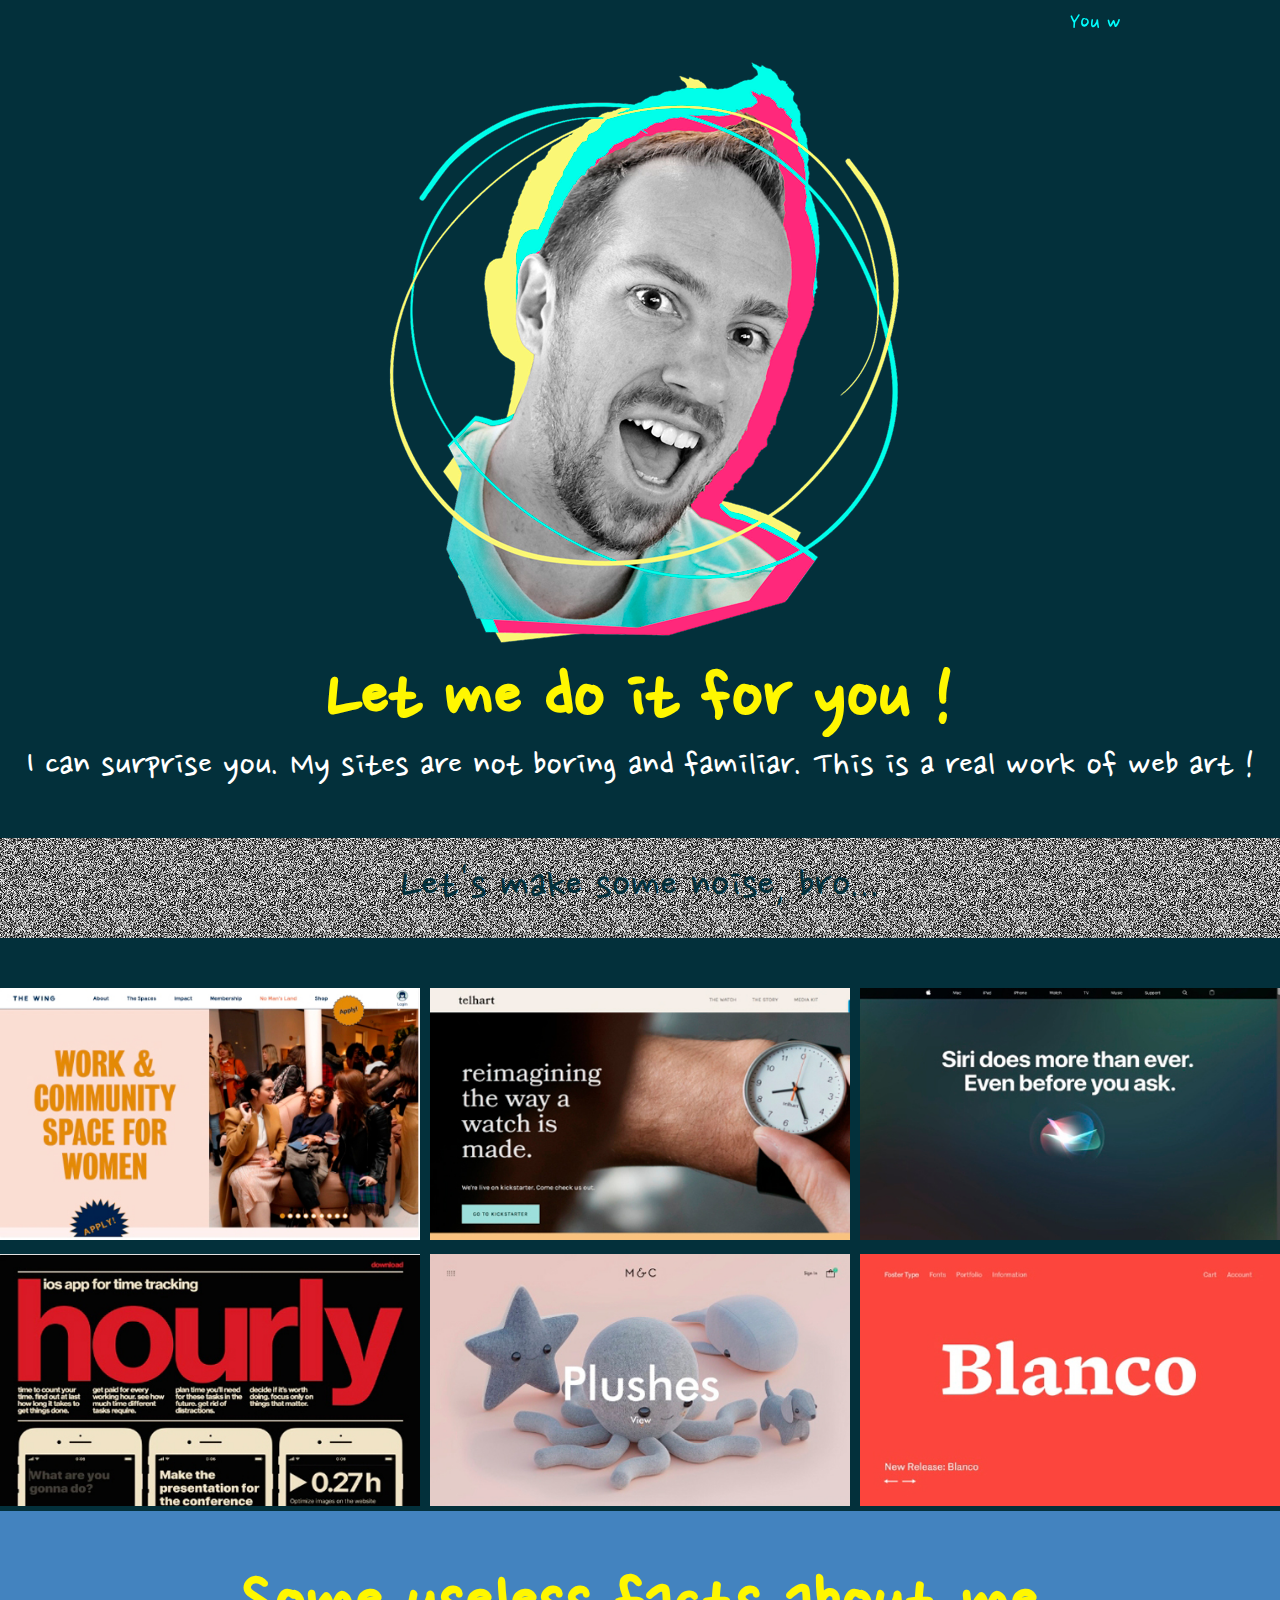
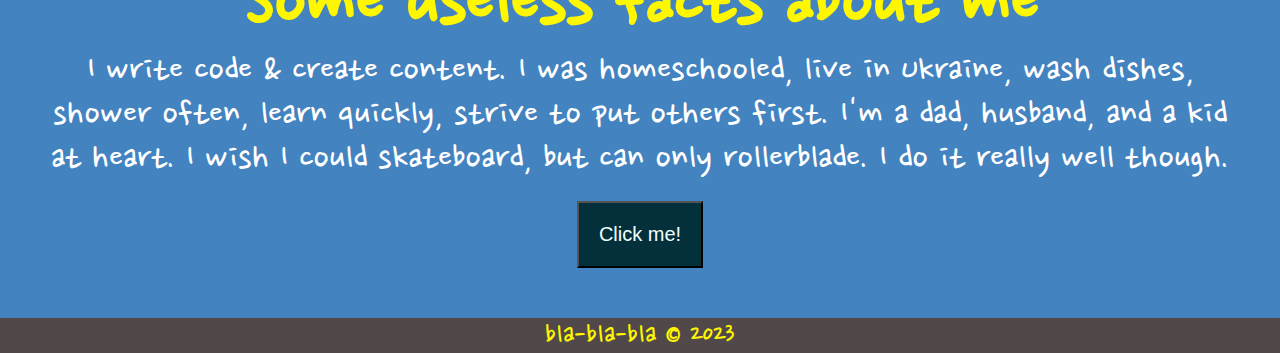
<file: index.html>
<!doctype html>
<html lang="en">

<head>
	<meta charset="UTF-8">
	<meta http-equiv="X-UA-Compatible" content="IE=edge">
	<meta name="viewport" content="width=device-width, initial-scale=1, shrink-to-fit=no">
	<title>Portfolio</title>
	<meta name="mobile-web-app-capable" content="yes">
	<meta name="apple-mobile-web-app-capable" content="yes">
	<meta name="application-name" content="Portfolio Web App">
	<meta name="apple-mobile-web-app-title" content="Portfolio Web App">
	<meta name="theme-color" content="#0785E8">
	<meta name="msapplication-navbutton-color" content="#0785E8">
	<meta name="apple-mobile-web-app-status-bar-style" content="black-translucent">
	<meta name="msapplication-starturl" content="/">

	<link rel="apple-touch-icon" sizes="57x57" href="./img/apple-icon-57x57.png">
	<link rel="apple-touch-icon" sizes="60x60" href="./img/apple-icon-60x60.png">
	<link rel="apple-touch-icon" sizes="72x72" href="./img/apple-icon-72x72.png">
	<link rel="apple-touch-icon" sizes="76x76" href="./img/apple-icon-76x76.png">
	<link rel="apple-touch-icon" sizes="114x114" href="./img/apple-icon-114x114.png">
	<link rel="apple-touch-icon" sizes="120x120" href="./img/apple-icon-120x120.png">
	<link rel="apple-touch-icon" sizes="144x144" href="./img/apple-icon-144x144.png">
	<link rel="apple-touch-icon" sizes="152x152" href="./img/apple-icon-152x152.png">
	<link rel="apple-touch-icon" sizes="180x180" href="./img/apple-icon-180x180.png">
	<link rel="icon" type="image/png" sizes="192x192" href="./img/android-icon-192x192.png">
	<link rel="icon" type="image/png" sizes="32x32" href="./img/favicon-32x32.png">
	<link rel="icon" type="image/png" sizes="96x96" href="./img/favicon-96x96.png">
	<link rel="icon" type="image/png" sizes="16x16" href="./img/favicon-16x16.png">
	<link rel="manifest" href="manifest.json">
	<meta name="msapplication-TileColor" content="#ffffff">
	<meta name="msapplication-TileImage" content="/ms-icon-144x144.png">
	<meta name="theme-color" content="#ffffff">
	<link rel="stylesheet" href="./style.css">
</head>

<body>
	<div class="wrapper">
		<header>
			<marquee>You will definitely want to order a site from me. You haven't even thought about it yet. But you order. I
				can bet 100 bitcoins. Let's?</marquee>
		</header>
		<main>

			<div class="first-screen">
				<div class="first-screen_img-block"><img class="photo" src="img/photo.png" title="Click on Me" alt="photo"
						onclick="soundClick();">
					<div class="first-screen_text-block">
						<h2>Let me do it for you !</h2>
						<p>I can surprise you. My sites are not boring and familiar. This is a real work of web art !</p>
					</div>
				</div>
			</div>
			<div class="divider">
				<p>Let's make some noise, bro...</p>
			</div>
			<div class="my-works">
				<div class="block"><img src="img/site1.jpg" alt="site1"></div>
				<div class="block"><img src="img/site2.jpg" alt="site2"></div>
				<div class="block"><img src="img/site3.jpg" alt="site3"></div>
				<div class="block"><img src="img/site4.jpg" alt="site4"></div>
				<div class="block"><img src="img/site5.jpg" alt="site5"></div>
				<div class="block"><img src="img/site6.jpg" alt="site6"></div>
			</div>
			<div class="second-screen">
				<div class="second-screen_text-block">
					<h2>Some useless facts about me</h2>
					<p>I write code & create content. I was homeschooled, live in Ukraine, wash dishes, shower often, learn
						quickly, strive to put others first. I'm a dad, husband, and a kid at heart. I wish I could skateboard, but
						can only rollerblade. I do it really well though.</p>
					<div><button id="button" onclick="">Click me!</button></div>
				</div>
			</div>
		</main>
		<footer> bla-bla-bla &copy; 2023</footer>
	</div>
	<script src="./bundle.js"></script>
	<script src="./soundclick.js"></script>
</body>

</html>
</file>
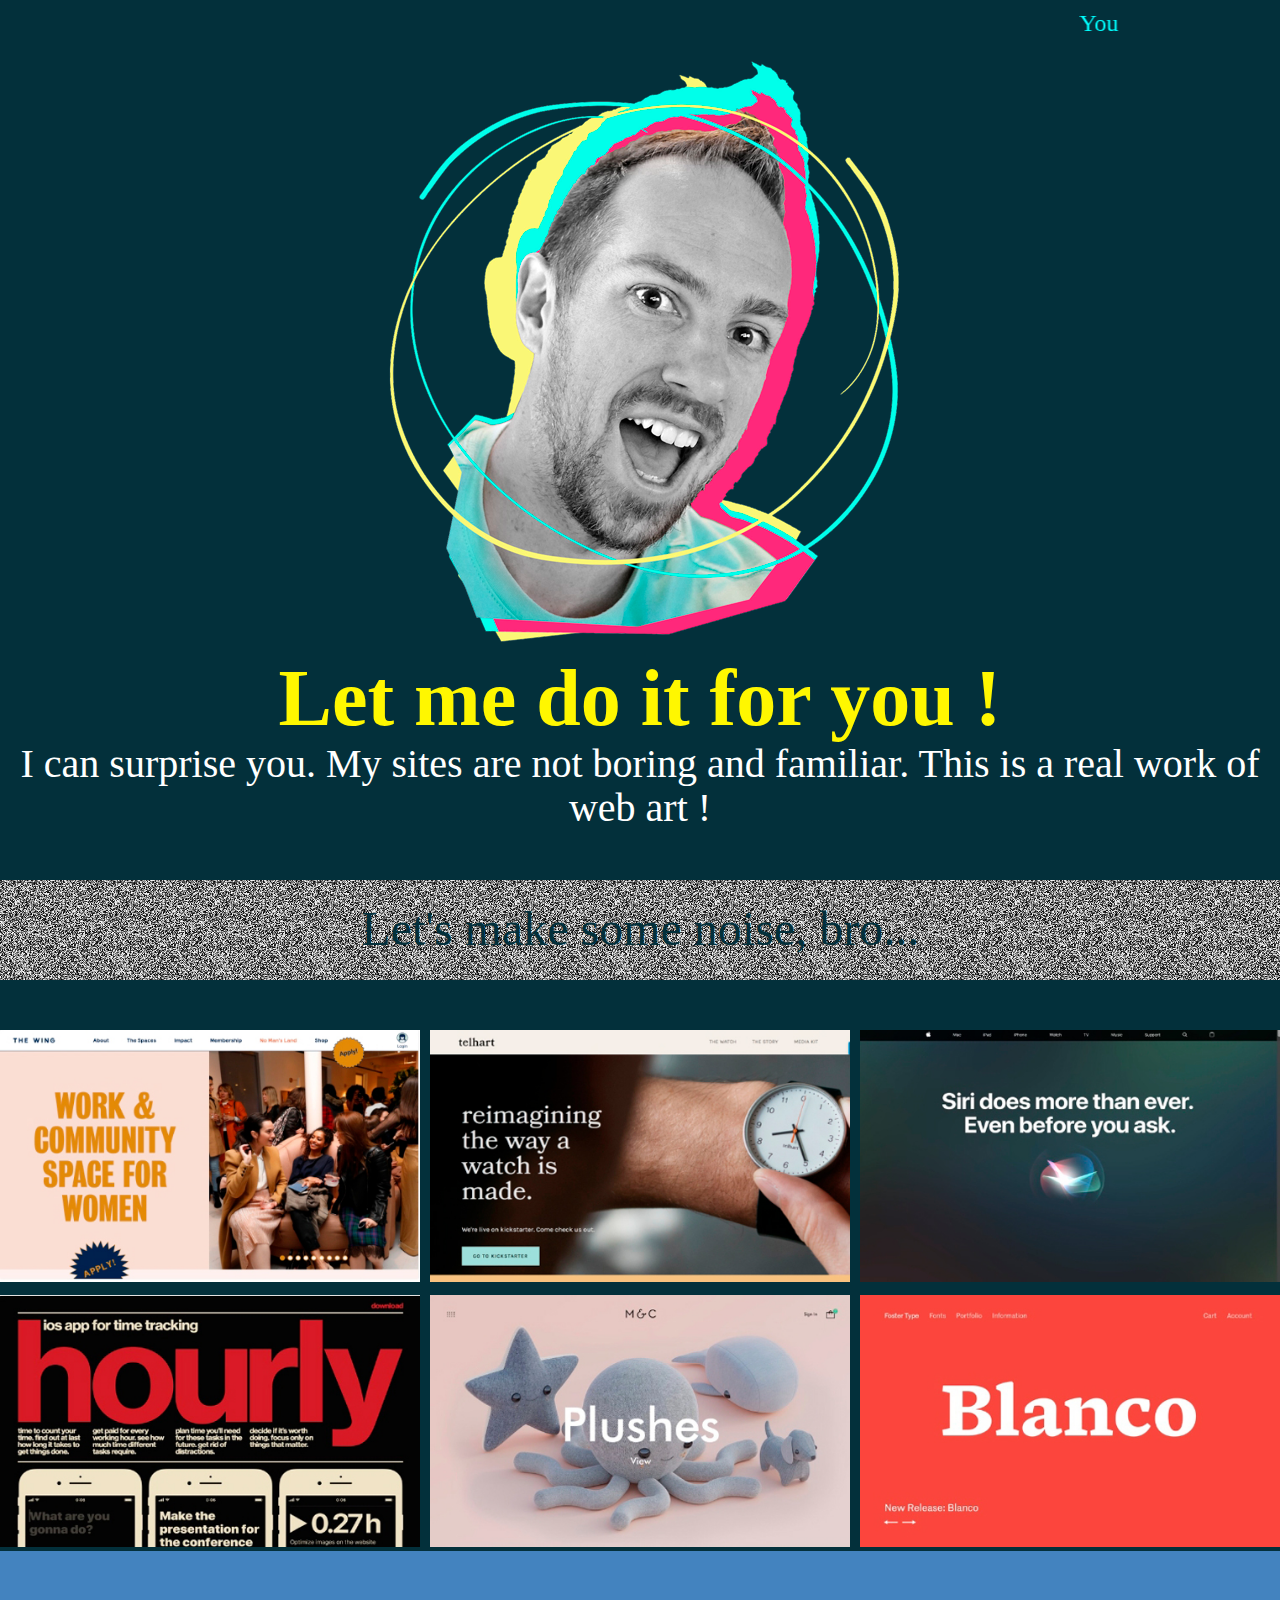
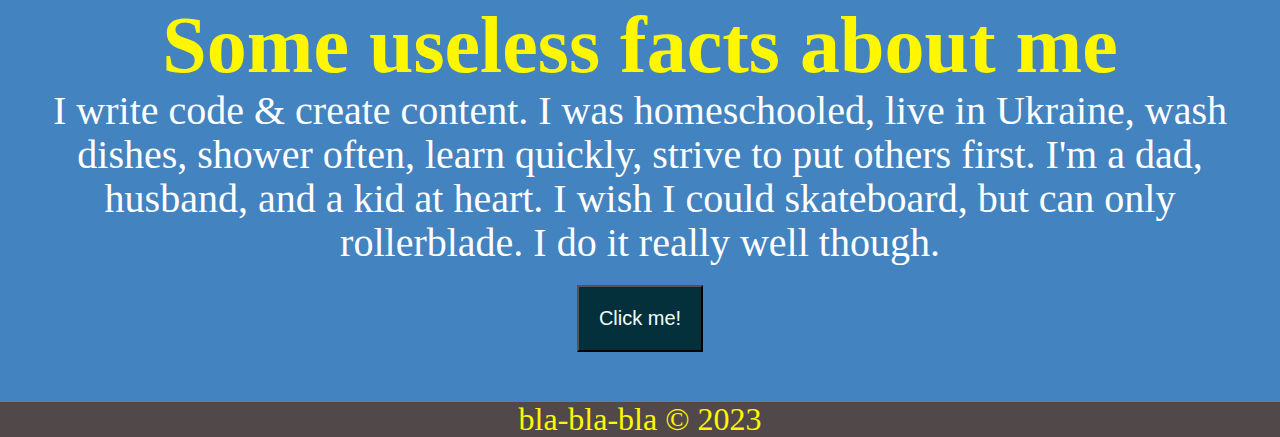
<file: offline.html>
<!doctype html>
<html lang="en">

<head>
	<meta charset="UTF-8">
	<meta http-equiv="X-UA-Compatible" content="IE=edge">
	<meta name="viewport" content="width=device-width, initial-scale=1, shrink-to-fit=no">
	<title>Offline Portfolio</title>
	<link rel="icon" type="image/png" sizes="192x192" href="./img/android-icon-192x192.png">
	<link rel="stylesheet" href="./style.css">

</head>

<body>
	<div class="wrapper">
		<header>
			<marquee>You will definitely want to order a site from me. You haven't even thought about it yet. But you order. I
				can bet 100 bitcoins. Let's?</marquee>
		</header>
		<main>
			<div class="first-screen">
				<div class="first-screen_img-block"><img class="photo" src="img/photo.png" title="Click on Me" alt="photo"
						onclick="soundClick();">
					<div class="first-screen_text-block">
						<h2>Let me do it for you !</h2>
						<p>I can surprise you. My sites are not boring and familiar. This is a real work of web art !</p>
					</div>
				</div>
			</div>
			<div class="divider">
				<p>Let's make some noise, bro...</p>
			</div>
			<div class="my-works">
				<div class="block"><img src="img/site1.jpg" alt="site1"></div>
				<div class="block"><img src="img/site2.jpg" alt="site2"></div>
				<div class="block"><img src="img/site3.jpg" alt="site3"></div>
				<div class="block"><img src="img/site4.jpg" alt="site4"></div>
				<div class="block"><img src="img/site5.jpg" alt="site5"></div>
				<div class="block"><img src="img/site6.jpg" alt="site6"></div>
			</div>
			<div class="second-screen">
				<div class="second-screen_text-block">
					<h2>Some useless facts about me</h2>
					<p>I write code & create content. I was homeschooled, live in Ukraine, wash dishes, shower often, learn
						quickly, strive to put others first. I'm a dad, husband, and a kid at heart. I wish I could skateboard, but
						can only rollerblade. I do it really well though.</p>
					<div><button id="button" onclick="">Click me!</button></div>
				</div>
			</div>
		</main>
		<footer>bla-bla-bla &copy; 2023</footer>
	</div>
	<script src="./bundle.js"></script>
	<script src="./soundclick.js"></script>
</body>

</html>
</file>
<file: style.css>
@import url(https://fonts.googleapis.com/css?family=Nanum+Pen+Script:regular);

* {
  box-sizing: border-box;
  padding: 0;
  margin: 0;
}

html,
body {
  width: 100%;
  height: 100%;
  background-color: #03303B;
  font-family: 'Nanum Pen Script';
  font-size: 16px;
  color: rgb(255, 247, 0);
  line-height: 1.1;
}

.wrapper {
  min-height: 100%;
  display: flex;
  flex-direction: column;
}


header {
  margin: 0 auto;
  width: 960px;
}

main {
  flex: 1 1 auto;
}

marquee {
  color: aqua;
  font-size: 1.5em;
  padding: 10px;
}

h2 {
  font-size: 5em;
  font-weight: bold;
}

p {
  font-size: 2.5em;
  color: white;
}

img {
  width: 100%;
  height: auto;
  object-fit: contain;
}

.nav-link {
  font-size: 2em;
  color: rgb(255, 255, 255);
}

.nav-link:hover {
  font-size: 2em;
  color: rgb(221, 145, 14);
}

.first-screen {
  display: flex;
  flex-direction: column;
  align-items: center;
  justify-content: center;
  margin-bottom: 50px;
}

.first-screen_img-block,
.first-screen_text-block {
  text-align: center;
}

img.photo {
  max-width: 600px;
}

img.photo:hover {
  transform: scale(1.02);
  transition: all 0.2s ease-out;
}


footer {
  background-color: rgb(81, 73, 73);
  text-align: center;
  font-size: 2em;
}

.divider {
  background-image: url(img/noisy-texture.png);
  background-repeat: repeat-x;
  height: 100px;
  margin-bottom: 50px;
  display: flex;
  justify-content: center;
  align-items: center;
}

.divider p {
  color: #03303B;
  font-size: 3em;
}

.second-screen {
  display: flex;
  flex-direction: column;
  align-items: center;
  justify-content: center;
  text-align: center;
  margin: 0 auto;
  padding: 50px;
  background-color: rgb(67, 131, 191);
}

.my-works {
  display: grid;
  grid-template-columns: repeat(3, 1fr);
  grid-template-rows: repeat(2, 1fr);
  grid-column-gap: 10px;
  grid-row-gap: 10px;
  align-items: center;
  
}

.my-works .block:hover {
transform: scale(0.99);
filter: grayscale(1);
transition: all 0.5s ease;
}

button {
  padding: 20px;
  margin-top: 20px;
  background-color: #03303B;
  outline: none;
  color: azure;
  font-size: 20px;
}

@media screen and (max-width: 960px) {
  .my-works {
    grid-template-columns: repeat(2, 1fr);
    grid-template-rows: repeat(3, 1fr);
  }
}

@media screen and (max-width: 680px) {
  .my-works {
    grid-template-columns: repeat(1, 1fr);
    grid-template-rows: repeat(6, 1fr);
  }

  .first-screen, .second-screen {
    padding: 20px;
  }

  .divider {
    text-align: center;
    font-size: 0.7em;
  }
}
</file>
